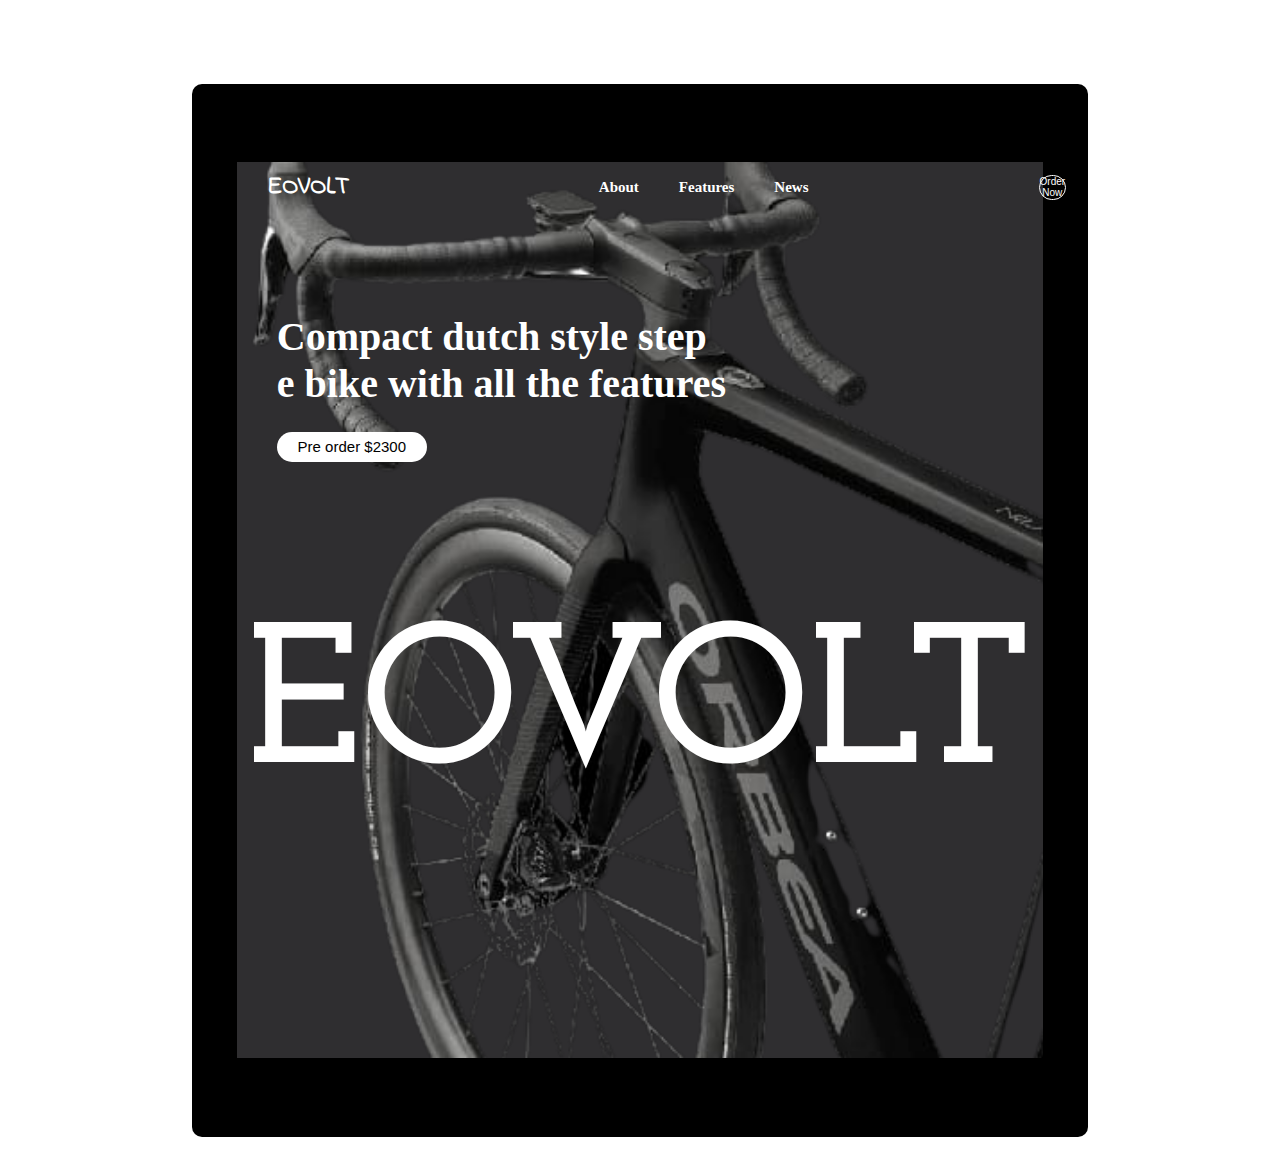
<file: index.html>
<!DOCTYPE html>
<html lang="en">

<head>
    <meta charset="UTF-8">
    <meta http-equiv="X-UA-Compatible" content="IE=edge">
    <meta name="viewport" content="width=device-width, initial-scale=1.0">
    <title>E-bike ui</title>
    <link rel="stylesheet" href="style.css">
</head>

<body>
    <div class="conatiner">
        <div class="box1">
            <div class="box2">
                <nav>
                    <h1>EOVOLT</h1>
                    <span>
                        <h6>About</h6>
                        <h6> Features</h6>
                        <h6>News</h6>

                    </span>
                    <button>Order Now</button>
                </nav>
                <div class=" hero">
                    <h1>Compact dutch style step <br> e bike with all the features</h1>
                    <button>Pre order  $2300</button>

                </div>
                <div class="heading">
                   <h1>EOVOLT</h1> 

                </div>
                

                    

                
            </div>

        </div>
    </div>



</body>

</html>
</file>
<file: style.css>
@import url('https://fonts.googleapis.com/css2?family=Indie+Flower&display=swap');
@import url('https://fonts.googleapis.com/css2?family=Josefin+Slab:ital,wght@1,500&display=swap');


*{
    margin: 0;
    padding: 0;
    box-sizing: border-box;
   
}
.conatiner {
    width: 100vw;
    height:130vh ;
    background-color: white;
    display: flex;
    align-items: center;
    justify-content: center;
}
.box1 {
    width: 70%;
    height: 90%;
    background-color: black;
    margin-top: 50px;
    border-radius: 10px;
    display: flex;
    align-items: center;
    justify-content: center;
}
.box2 {
    width: 90%;
    height: 85%;
    /* margin-top: 30px; */
    background-color: rgb(47,46,48);
    background-image: url(./img1-removebg-preview.png);
    background-position: center;
    background-size: cover;
    background-repeat: no-repeat;
   

     animation: slide 5s 2s forwards;

}
@keyframes slide {
  35% {
    background-image: url(./img3-removebg-preview\ \(1\).png);
    /* background-position: center;
    background-size: cover;
    background-repeat: no-repeat;
    opacity: 50%; */
   

 }
 70% {
    background-image: url(./img3-removebg-preview\ \(1\).png);
    /* background-position: center;
    background-size: cover;
    background-repeat: no-repeat; */
   

 }
 100% {
    background-image: url(./img5-removebg-preview\ \(1\).png);
    /* background-position: center;
    background-size: cover;
    background-repeat: no-repeat; */
   
 }


}
nav {
 width: 100%;
 height: 50px;
    display:  flex;
    /* border: 1px solid red; */
    display: flex;
    align-items: center;
    background-color: transparent;
}
nav h1 {
    color: white;
    font-size: 25px;
    font-family: 'Indie Flower', cursive;
    margin-left: 30px;
}
nav span {
    width: 300px;
    /* border: 1px solid green; */
    display: flex;
    margin-left: 250px;
   
    
}
span h6 {
    color: white;
    margin-right: 40px;
    font-size: 15px;
}
nav button {
    width: 90px;
    height: 25px;
    margin-left: 190px;
    border-radius: 15px;
    border: 1px solid white;
    font-size: 10px;
    color: white;
    background-color: transparent;
}
.hero {
    width: 100%;
    height: 350px;
    /* border: 1px solid red; */
    display: flex;
   justify-content: center;
    flex-direction: column;
}
.hero h1 {
    margin-left: 40px;
    color: white;
    font-size: 40px;
}
.hero button {
    width: 150px;
    height: 30px;
    margin-left: 40px;
    margin-top: 25px;
    border-radius: 20px;
    border: none;
    background-color:  white;
    color: black;
    font-size: 15px;
}
.heading {
    width: 100%;
    height: 250px;
    /* border: 1px solid red; */
    text-align: center;
   
}
.heading h1 {
    color: white;
    font-size: 200px;
    margin-top: 50px;
    font-family: 'Josefin Slab', serif;
}
</file>
